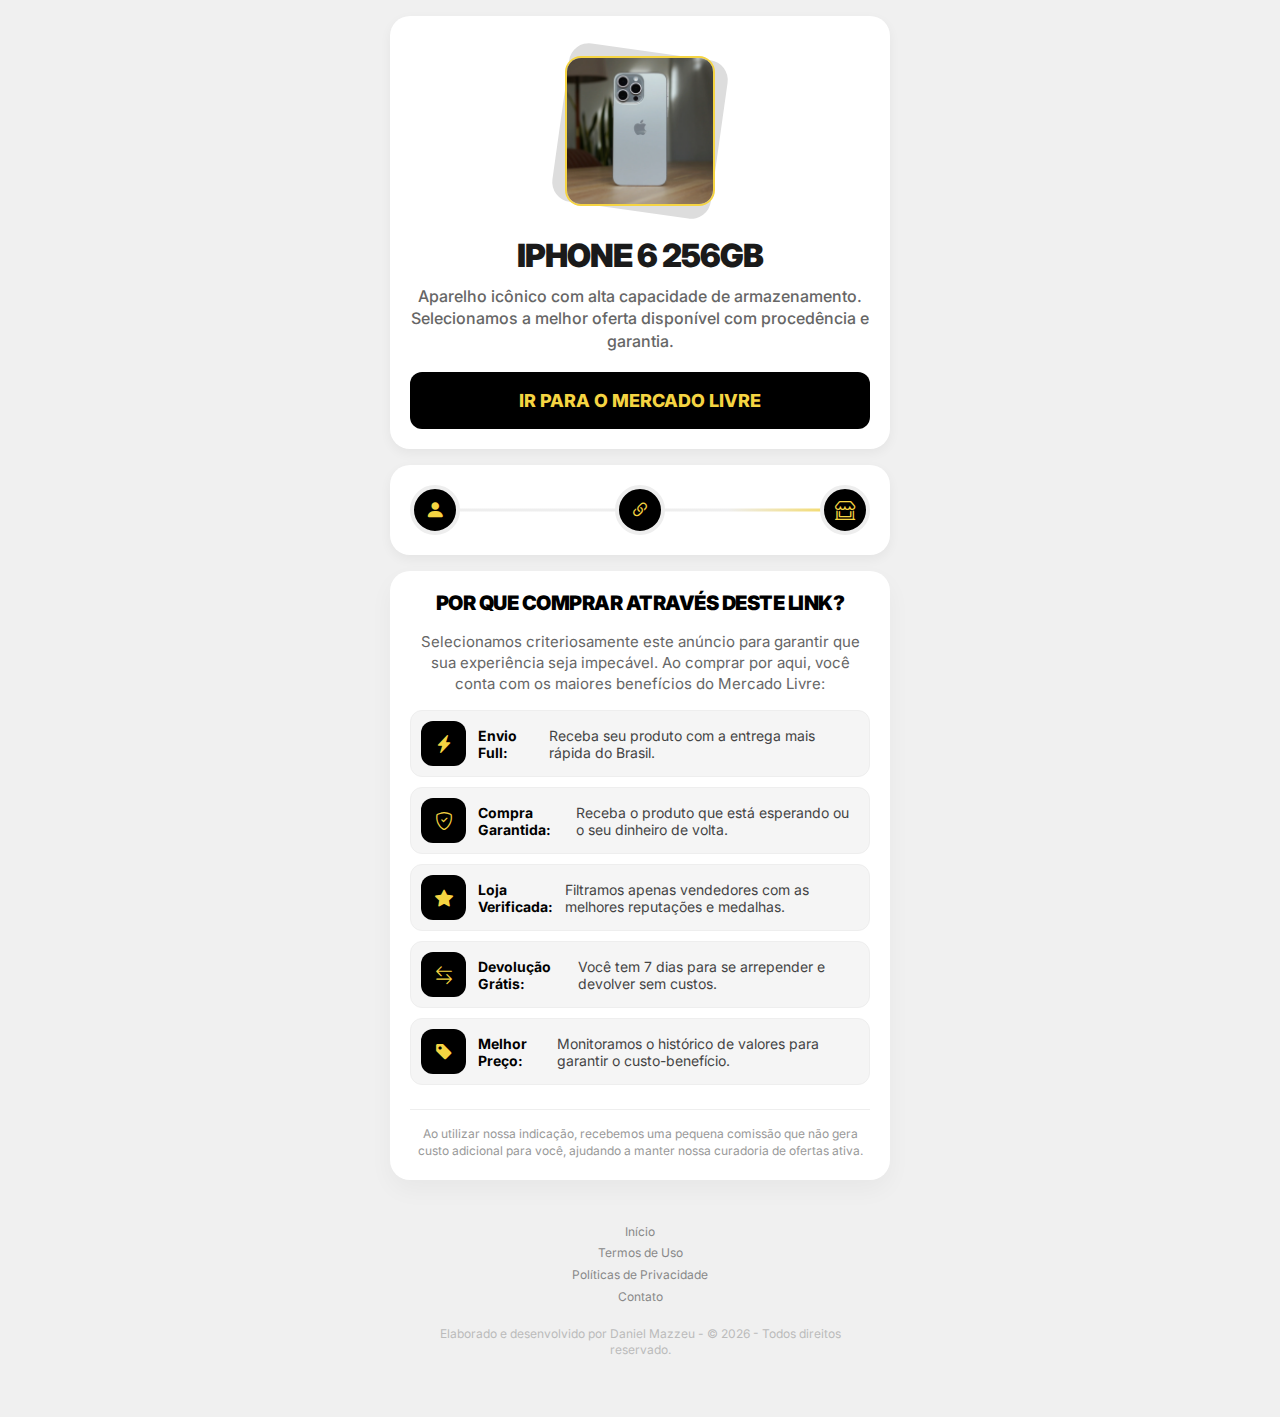
<file: example/index.html>
<!DOCTYPE html>
<html lang="pt-BR">
    <head>
        <!-- Initial Metatags -->
        <meta charset="UTF-8">
        <meta name="viewport" content="width=device-width, initial-scale=1.0">
        <meta http-equiv="Pragma" content="no-cache">
        <meta http-equiv="Cache-Control" content="no-cache, no-store, must-revalidate">
        <meta http-equiv="Expires" content="0">

        <!-- Title -->
        <title>...</title>

        <!-- Favicons -->
        <link rel="icon" href="images/favicon.ico" sizes="any">
        <link rel="apple-touch-icon" href="images/favicon.png">

        <!-- Basic Metatags  -->
        <meta name="description" content="...">
        <meta name="author" content="Daniel Mazzeu">
        <meta name="robots" content="index, follow, max-snippet:-1, max-image-preview:large, max-video-preview:-1">
        <meta name="googlebot" content="index, follow"> 
        <meta name="google" content="notranslate">

        <!-- Open Graph -->
        <meta property="og:title" content="...">
        <meta property="og:description" content="...">
        <meta property="og:type" content="website">
        <meta property="og:url" content="https://ads.danielmazzeu.com.br/example">
        <meta property="og:image" content="https://ads.danielmazzeu.com.br/example/images/product.png">
        <meta property="og:locale" content="pt_BR">
        <meta property="og:site_name" content="Daniel Mazzeu">

        <!-- Rels -->
        <link rel="stylesheet" href="https://fonts.googleapis.com/css2?family=Inter:ital,opsz,wght@0,14..32,100..900;1,14..32,100..900&display=swap">
        <link rel="stylesheet" href="https://cdn.jsdelivr.net/npm/bootstrap-icons@1.11.3/font/bootstrap-icons.min.css">
        <link rel="canonical" href="https://ads.danielmazzeu.com.br/example" />
        <link rel="preconnect" href="https://fonts.googleapis.com">
        <link rel="preconnect" href="https://fonts.gstatic.com" crossorigin>

        <!-- Scripts -->
        <script src="javascript/seo.js?v=1.0.0"></script>
        <script defer src="javascript/security.js?v=1.0.0"></script>

        <!-- Styles -->
        <link rel="stylesheet" href="css/global.css?v=1.0.0">
        <link rel="stylesheet" href="css/nav.css?v=1.0.0">
        <link rel="stylesheet" href="css/header.css?v=1.0.0">
        <link rel="stylesheet" href="css/main.css?v=1.0.0">
        <link rel="stylesheet" href="css/info.css?v=1.0.0">
        <link rel="stylesheet" href="css/footer.css?v=1.0.0">
    </head>
    <body>

        <!-- Header -->
        <header>
            <div class="image-wrapper">
                <img src="images/product.webp" alt="" title="" loading="lazy">
            </div>
            <h1>iPhone 6 256GB</h1>
            <p>Aparelho icônico com alta capacidade de armazenamento. Selecionamos a melhor oferta disponível com procedência e garantia.</p>
            <a href="SEU_LINK_AQUI" target="_blank" rel="sponsored" title="Ir para o Mercado Livre">Ir para O Mercado Livre</a>
        </header>

        <!-- Nav -->
        <nav>
            <i class="bi bi-person-fill"></i>
            <i class="bi bi-link-45deg"></i>
            <i class="bi bi-shop-window"></i>
        </nav>

        <!-- Main -->
        <main>
            <h2>Por que comprar através deste link?</h2>
            <p>Selecionamos criteriosamente este anúncio para garantir que sua experiência seja impecável. Ao comprar por aqui, você conta com os maiores benefícios do Mercado Livre:</p>
            <ul>
                <li><i class="bi bi-lightning-charge-fill"></i><strong>Envio Full:</strong> Receba seu produto com a entrega mais rápida do Brasil.</li>
                <li><i class="bi bi-shield-check"></i><strong>Compra Garantida:</strong> Receba o produto que está esperando ou o seu dinheiro de volta.</li>
                <li><i class="bi bi-star-fill"></i><strong>Loja Verificada:</strong> Filtramos apenas vendedores com as melhores reputações e medalhas.</li>
                <li><i class="bi bi-arrow-left-right"></i><strong>Devolução Grátis:</strong> Você tem 7 dias para se arrepender e devolver sem custos.</li>
                <li><i class="bi bi-tag-fill"></i><strong>Melhor Preço:</strong> Monitoramos o histórico de valores para garantir o custo-benefício.</li>
            </ul>
            <small>Ao utilizar nossa indicação, recebemos uma pequena comissão que não gera custo adicional para você, ajudando a manter nossa curadoria de ofertas ativa.</small>
        </main>

        <!-- Footer -->
        <footer>
            <a href="index.html" target="_self" rel="nofollow">Início</a>
            <a href="terms.html" target="_self" rel="nofollow">Termos de Uso</a>
            <a href="policy.html" target="_self" rel="nofollow">Políticas de Privacidade</a>
            <a href="https://wa.me/5516992399723" target="_blank" rel="nofollow">Contato</a>
            <small>Elaborado e desenvolvido por Daniel Mazzeu - &copy; 2026 - Todos direitos reservado.</small>
        </footer>
        
    </body>
</html>
</file>
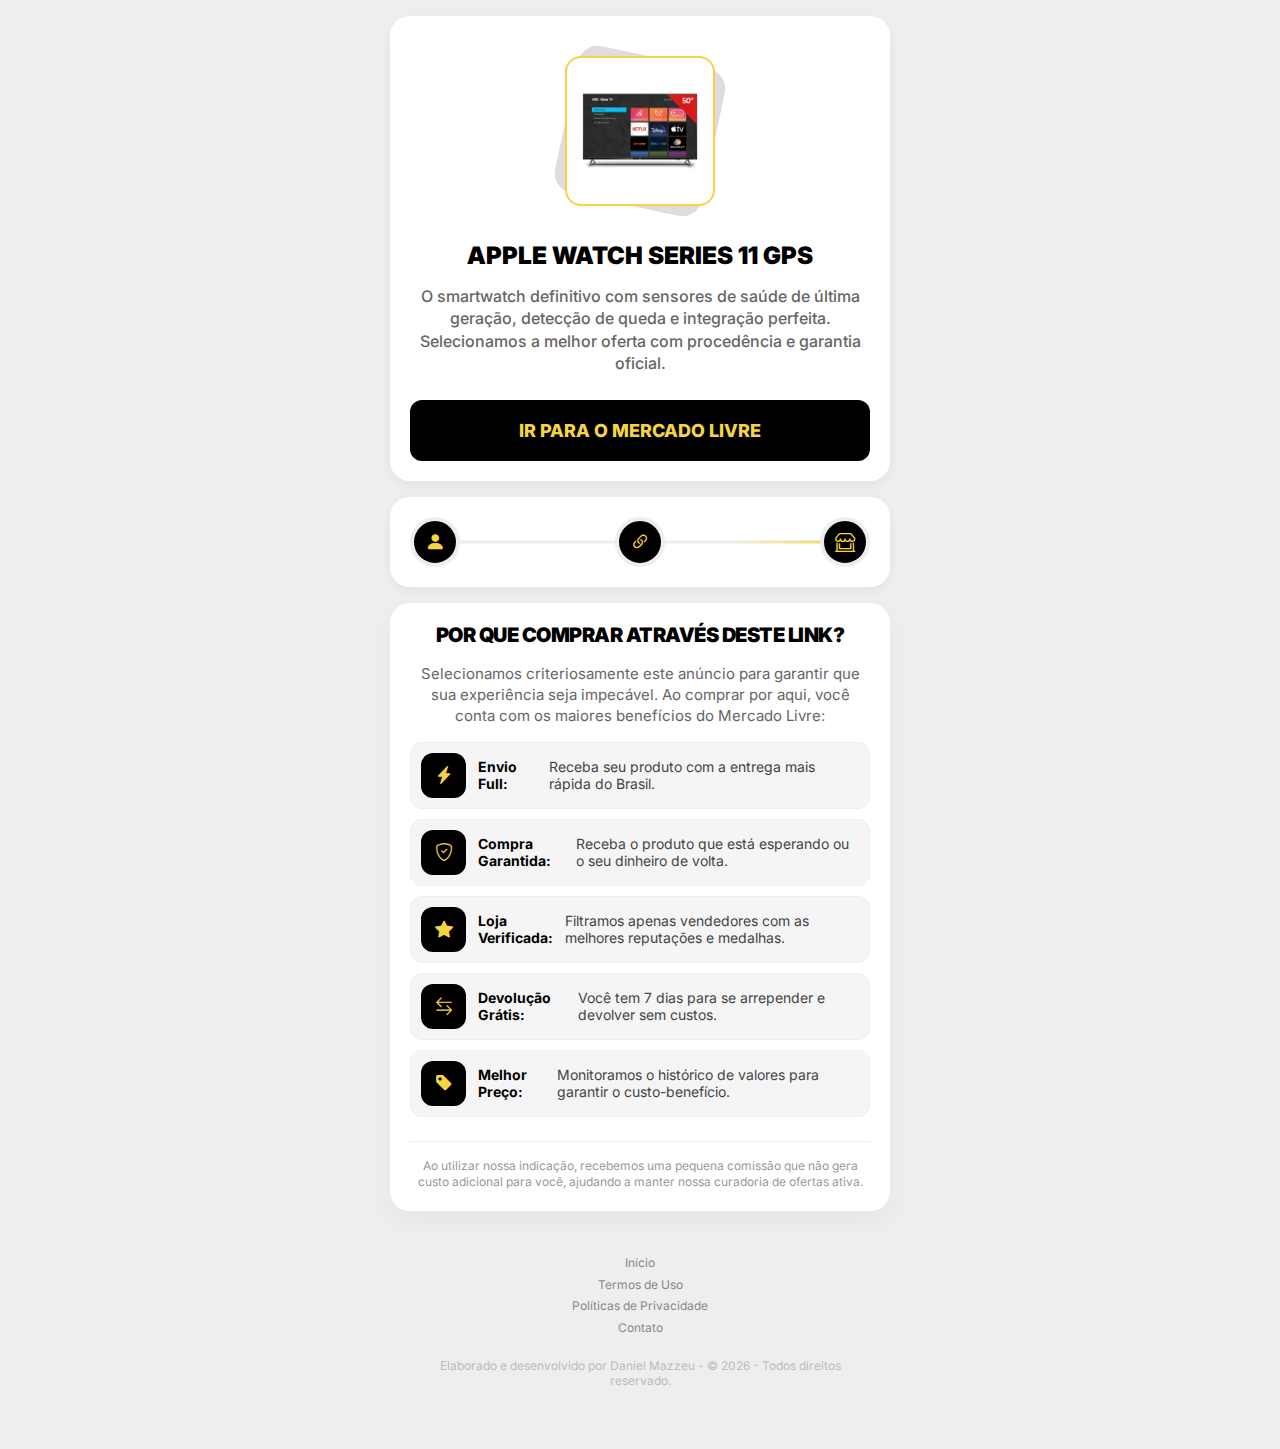
<file: campaigns/apple-watch-series-11/index.html>
<!DOCTYPE html>
<html lang="pt-BR">
    <head>
        <!-- Initial Metatags -->
        <meta charset="UTF-8">
        <meta name="viewport" content="width=device-width, initial-scale=1.0">
        <meta http-equiv="Pragma" content="no-cache">
        <meta http-equiv="Cache-Control" content="no-cache, no-store, must-revalidate">
        <meta http-equiv="Expires" content="0">

        <!-- Title -->
        <title>Apple Watch Series 11 GPS</title>

        <!-- Favicons -->
        <link rel="icon" href="./images/favicon.ico" sizes="any">
        <link rel="apple-touch-icon" href="./images/favicon.png">

        <!-- Basic Metatags  -->
        <meta name="description" content="Descubra as novas funcionalidades do Apple Watch Series 11 GPS. Saúde, conectividade e estilo em um só lugar. Aproveite o envio rápido!">
        <meta name="author" content="Daniel Mazzeu">
        <meta name="robots" content="index, follow, max-snippet:-1, max-image-preview:large, max-video-preview:-1">
        <meta name="googlebot" content="index, follow"> 
        <meta name="google" content="notranslate">

        <!-- Open Graph -->
        <meta property="og:title" content="Apple Watch Series 11 GPS: A Revolução no Seu Pulso">
        <meta property="og:description" content="Descubra as novas funcionalidades do Apple Watch Series 11 GPS. Saúde, conectividade e estilo em um só lugar. Aproveite o envio rápido!">
        <meta property="og:type" content="website">
        <meta property="og:url" content="https://ads.danielmazzeu.com.br/campaigns/apple-watch-series-11">
        <meta property="og:image" content="https://ads.danielmazzeu.com.br/campaigns/apple-watch-series-11/images/product.webp">
        <meta property="og:locale" content="pt_BR">
        <meta property="og:site_name" content="Daniel Mazzeu">

        <!-- Rels -->
        <link rel="stylesheet" href="https://fonts.googleapis.com/css2?family=Inter:ital,opsz,wght@0,14..32,100..900;1,14..32,100..900&display=swap">
        <link rel="stylesheet" href="https://cdn.jsdelivr.net/npm/bootstrap-icons@1.11.3/font/bootstrap-icons.min.css">
        <link rel="canonical" href="https://ads.danielmazzeu.com.br/campaigns/apple-watch-series-11" />
        <link rel="preconnect" href="https://fonts.googleapis.com">
        <link rel="preconnect" href="https://fonts.gstatic.com" crossorigin>

        <!-- Scripts -->
        <script src="./javascript/seo.js?v=1.0.0"></script>
        <script defer src="./javascript/security.js?v=1.0.0"></script>

        <!-- Google Tags -->
        <script async src="https://www.googletagmanager.com/gtag/js?id=AW-17904942625"></script>
        <script>
            window.dataLayer = window.dataLayer || [];
            function gtag(){dataLayer.push(arguments);}
            gtag('js', new Date());
            gtag('config', 'AW-17904942625');
        </script>

        <!-- Styles -->
        <link rel="stylesheet" href="./css/global.css?v=1.0.0">
        <link rel="stylesheet" href="./css/nav.css?v=1.0.0">
        <link rel="stylesheet" href="./css/header.css?v=1.0.0">
        <link rel="stylesheet" href="./css/main.css?v=1.0.0">
        <link rel="stylesheet" href="./css/info.css?v=1.0.0">
        <link rel="stylesheet" href="./css/footer.css?v=1.0.0">
    </head>
    <body>

        <!-- Header -->
        <header>
            <a href="https://mercadolivre.com/sec/1QWkoHb" target="_blank" rel="sponsored" title="Ir para o Mercado Livre" class="image-wrapper">
                <img src="./images/product.webp" alt="Apple Watch Series 11 GPS em detalhes" title="Comprar Apple Watch Series 11 GPS" loading="lazy">
            </a>
            <h1>Apple Watch Series 11 GPS</h1>
            <p>O smartwatch definitivo com sensores de saúde de última geração, detecção de queda e integração perfeita. Selecionamos a melhor oferta com procedência e garantia oficial.</p>
            <a href="https://mercadolivre.com/sec/1QWkoHb" target="_blank" rel="sponsored" title="Ir para o Mercado Livre" class="link">Ir para O Mercado Livre</a>
        </header>

        <!-- Nav -->
        <nav>
            <i class="bi bi-person-fill"></i>
            <i class="bi bi-link-45deg"></i>
            <i class="bi bi-shop-window"></i>
        </nav>

        <!-- Main -->
        <main>
            <h2>Por que comprar através deste link?</h2>
            <p>Selecionamos criteriosamente este anúncio para garantir que sua experiência seja impecável. Ao comprar por aqui, você conta com os maiores benefícios do Mercado Livre:</p>
            <ul>
                <li><i class="bi bi-lightning-charge-fill"></i><strong>Envio Full:</strong> Receba seu produto com a entrega mais rápida do Brasil.</li>
                <li><i class="bi bi-shield-check"></i><strong>Compra Garantida:</strong> Receba o produto que está esperando ou o seu dinheiro de volta.</li>
                <li><i class="bi bi-star-fill"></i><strong>Loja Verificada:</strong> Filtramos apenas vendedores com as melhores reputações e medalhas.</li>
                <li><i class="bi bi-arrow-left-right"></i><strong>Devolução Grátis:</strong> Você tem 7 dias para se arrepender e devolver sem custos.</li>
                <li><i class="bi bi-tag-fill"></i><strong>Melhor Preço:</strong> Monitoramos o histórico de valores para garantir o custo-benefício.</li>
            </ul>
            <small>Ao utilizar nossa indicação, recebemos uma pequena comissão que não gera custo adicional para você, ajudando a manter nossa curadoria de ofertas ativa.</small>
        </main>

        <!-- Footer -->
        <footer>
            <a href="./index.html" target="_self" rel="nofollow">Início</a>
            <a href="./terms.html" target="_self" rel="nofollow">Termos de Uso</a>
            <a href="./policy.html" target="_self" rel="nofollow">Políticas de Privacidade</a>
            <a href="https://wa.me/5516992399723" target="_blank" rel="nofollow">Contato</a>
            <small>Elaborado e desenvolvido por Daniel Mazzeu - &copy; 2026 - Todos direitos reservado.</small>
        </footer>
        
    </body>
</html>
</file>
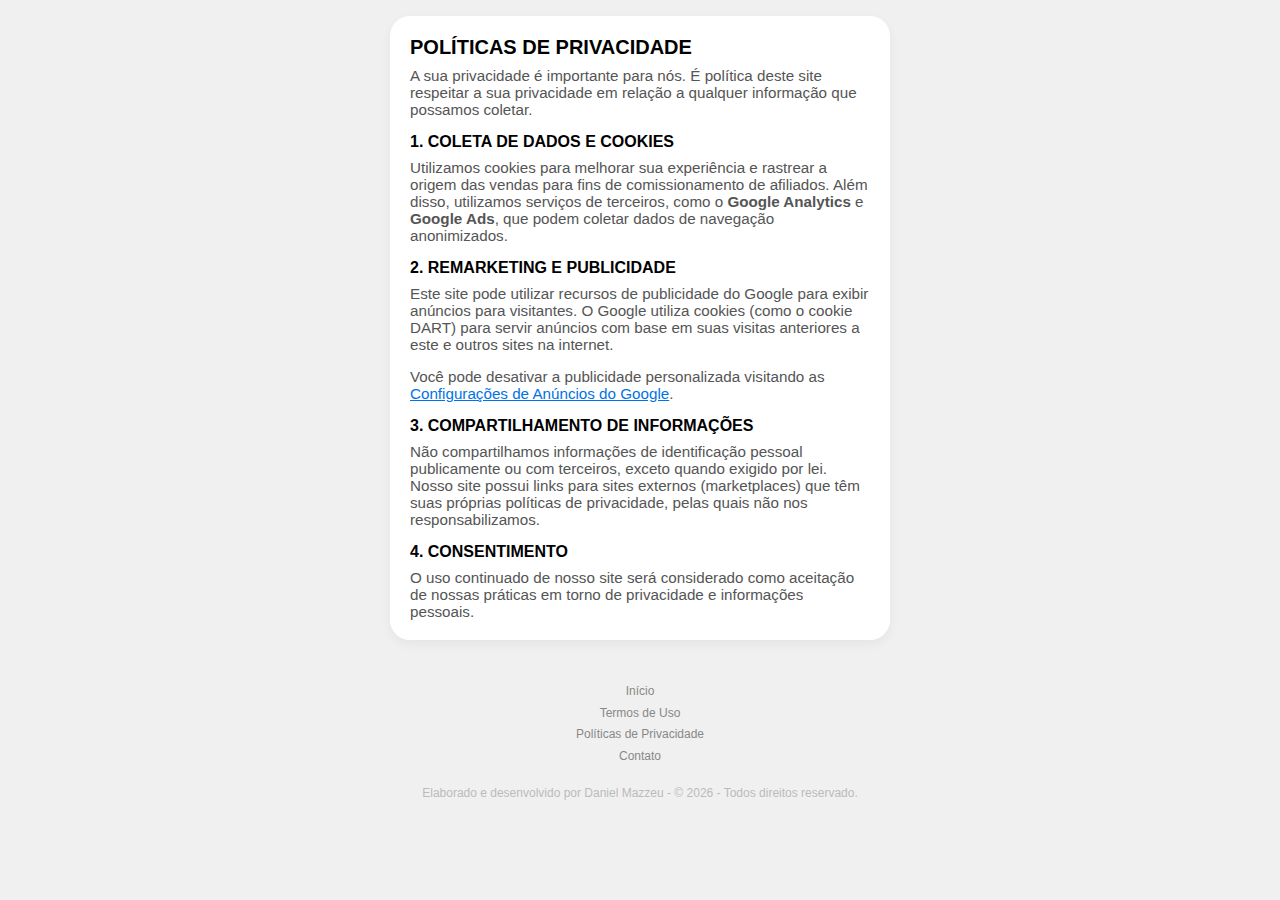
<file: policy.html>
<!DOCTYPE html>
<html lang="pt-BR">
    <head>
        <!-- Initial Metatags -->
        <meta charset="UTF-8">
        <meta name="viewport" content="width=device-width, initial-scale=1.0">

        <!-- Title -->
        <title>...</title>

        <!-- Favicons -->
        <link rel="icon" href="images/favicon.ico" sizes="any">
        <link rel="icon" href="images/favicon.svg" type="image/svg+xml">
        <link rel="apple-touch-icon" href="images/favicon.png">

        <!-- Basic Metatags  -->
        <meta name="description" content="...">
        <meta name="author" content="Daniel Mazzeu">
        <meta name="robots" content="noindex, nofollow">
        <meta name="googlebot" content="noindex, nofollow"> 
        <meta name="google" content="notranslate">

        <!-- Styles -->
        <link rel="stylesheet" href="css/global.css">
        <link rel="stylesheet" href="css/info.css">
        <link rel="stylesheet" href="css/footer.css">

    </head>
    <body>

        <!-- Policy -->
        <section class="info">
            <h2>Políticas de Privacidade</h2>
            <p>A sua privacidade é importante para nós. É política deste site respeitar a sua privacidade em relação a qualquer informação que possamos coletar.</p>
            <h3>1. Coleta de Dados e Cookies</h3>
            <p>Utilizamos cookies para melhorar sua experiência e rastrear a origem das vendas para fins de comissionamento de afiliados. Além disso, utilizamos serviços de terceiros, como o <strong>Google Analytics</strong> e <strong>Google Ads</strong>, que podem coletar dados de navegação anonimizados.</p>
            <h3>2. Remarketing e Publicidade</h3>
            <p>Este site pode utilizar recursos de publicidade do Google para exibir anúncios para visitantes. O Google utiliza cookies (como o cookie DART) para servir anúncios com base em suas visitas anteriores a este e outros sites na internet.</p>
            <p>Você pode desativar a publicidade personalizada visitando as <a href="https://www.google.com/settings/ads" target="_blank">Configurações de Anúncios do Google</a>.</p>
            <h3>3. Compartilhamento de Informações</h3>
            <p>Não compartilhamos informações de identificação pessoal publicamente ou com terceiros, exceto quando exigido por lei. Nosso site possui links para sites externos (marketplaces) que têm suas próprias políticas de privacidade, pelas quais não nos responsabilizamos.</p>
            <h3>4. Consentimento</h3>
            <p>O uso continuado de nosso site será considerado como aceitação de nossas práticas em torno de privacidade e informações pessoais.</p>
        </section>

        <!-- Footer -->
        <footer>
            <a href="index.html" target="_self" rel="nofollow">Início</a>
            <a href="terms.html" target="_self" rel="nofollow">Termos de Uso</a>
            <a href="policy.html" target="_self" rel="nofollow">Políticas de Privacidade</a>
            <a href="https://wa.me/551699239923" target="_blank" rel="nofollow">Contato</a>
            <small>Elaborado e desenvolvido por Daniel Mazzeu - &copy; 2026 - Todos direitos reservado.</small>
        </footer>
        
    </body>
</html>
</file>
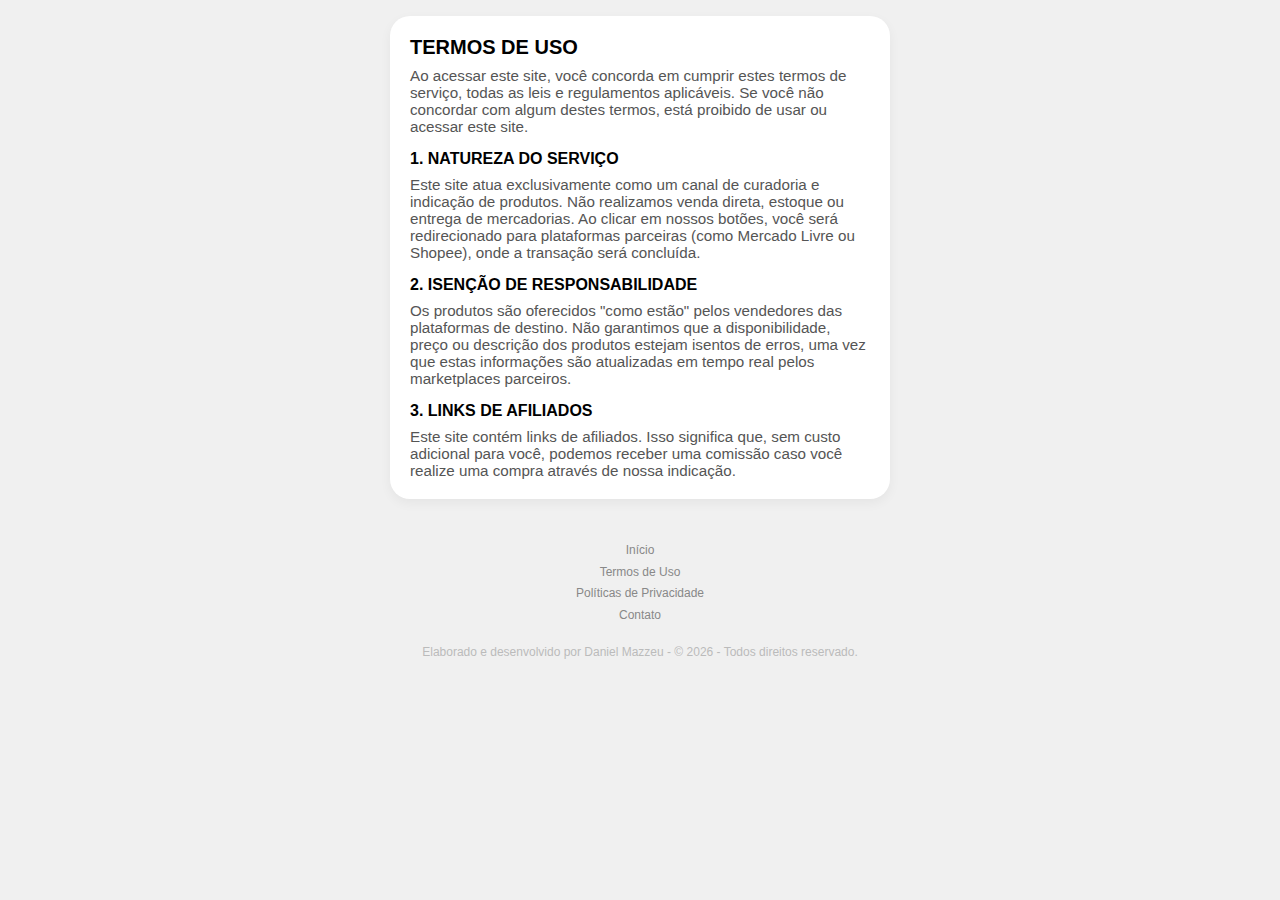
<file: terms.html>
<!DOCTYPE html>
<html lang="pt-BR">
    <head>
        <!-- Initial Metatags -->
        <meta charset="UTF-8">
        <meta name="viewport" content="width=device-width, initial-scale=1.0">

        <!-- Title -->
        <title>...</title>

        <!-- Favicons -->
        <link rel="icon" href="images/favicon.ico" sizes="any">
        <link rel="icon" href="images/favicon.svg" type="image/svg+xml">
        <link rel="apple-touch-icon" href="images/favicon.png">

        <!-- Basic Metatags  -->
        <meta name="description" content="...">
        <meta name="author" content="Daniel Mazzeu">
        <meta name="robots" content="noindex, nofollow">
        <meta name="googlebot" content="noindex, nofollow"> 
        <meta name="google" content="notranslate">

        <!-- Styles -->
        <link rel="stylesheet" href="css/global.css">
        <link rel="stylesheet" href="css/info.css">
        <link rel="stylesheet" href="css/footer.css">

    </head>
    <body>

        <!-- Terms -->
        <section class="info">
            <h2>Termos de Uso</h2>
            <p>Ao acessar este site, você concorda em cumprir estes termos de serviço, todas as leis e regulamentos aplicáveis. Se você não concordar com algum destes termos, está proibido de usar ou acessar este site.</p>
            <h3>1. Natureza do Serviço</h3>
            <p>Este site atua exclusivamente como um canal de curadoria e indicação de produtos. Não realizamos venda direta, estoque ou entrega de mercadorias. Ao clicar em nossos botões, você será redirecionado para plataformas parceiras (como Mercado Livre ou Shopee), onde a transação será concluída.</p>
            <h3>2. Isenção de Responsabilidade</h3>
            <p>Os produtos são oferecidos "como estão" pelos vendedores das plataformas de destino. Não garantimos que a disponibilidade, preço ou descrição dos produtos estejam isentos de erros, uma vez que estas informações são atualizadas em tempo real pelos marketplaces parceiros.</p>
            <h3>3. Links de Afiliados</h3>
            <p>Este site contém links de afiliados. Isso significa que, sem custo adicional para você, podemos receber uma comissão caso você realize uma compra através de nossa indicação.</p>
        </section>

        <!-- Footer -->
        <footer>
            <a href="index.html" target="_self" rel="nofollow">Início</a>
            <a href="terms.html" target="_self" rel="nofollow">Termos de Uso</a>
            <a href="policy.html" target="_self" rel="nofollow">Políticas de Privacidade</a>
            <a href="https://wa.me/551699239923" target="_blank" rel="nofollow">Contato</a>
            <small>Elaborado e desenvolvido por Daniel Mazzeu - &copy; 2026 - Todos direitos reservado.</small>
        </footer>
        
    </body>
</html>
</file>
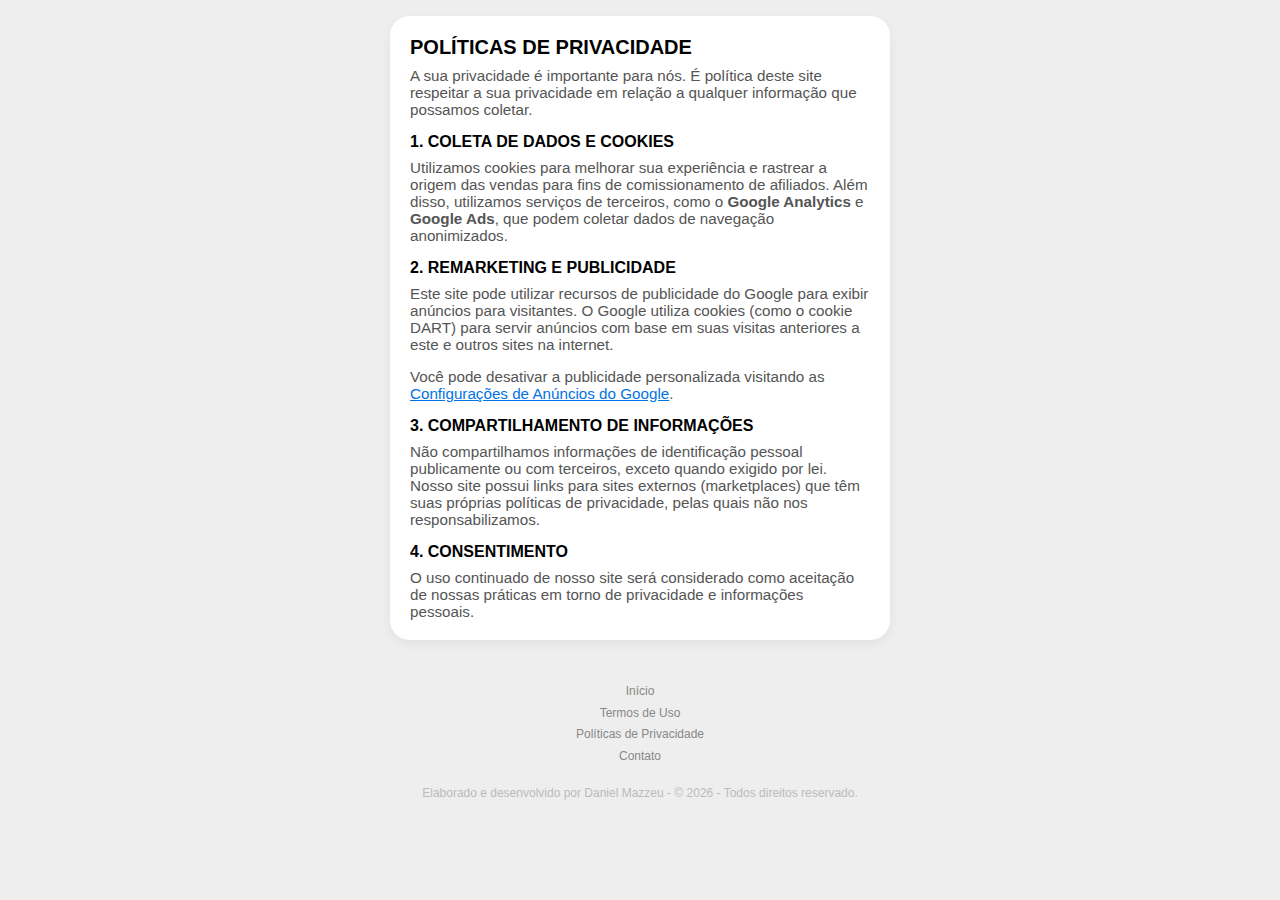
<file: campaigns/apple-watch-series-11/policy.html>
<!DOCTYPE html>
<html lang="pt-BR">
    <head>
        <!-- Initial Metatags -->
        <meta charset="UTF-8">
        <meta name="viewport" content="width=device-width, initial-scale=1.0">

        <!-- Title -->
        <title>Políticas de Privacidade</title>

        <!-- Favicons -->
        <link rel="icon" href="./images/favicon.ico" sizes="any">
        <link rel="icon" href="./images/favicon.svg" type="image/svg+xml">
        <link rel="apple-touch-icon" href="./images/favicon.png">

        <!-- Basic Metatags  -->
        <meta name="description" content="Políticas de privacidade">
        <meta name="author" content="Daniel Mazzeu">
        <meta name="robots" content="noindex, nofollow">
        <meta name="googlebot" content="noindex, nofollow"> 
        <meta name="google" content="notranslate">

        <!-- Styles -->
        <link rel="stylesheet" href="./css/global.css">
        <link rel="stylesheet" href="./css/info.css">
        <link rel="stylesheet" href="./css/footer.css">

    </head>
    <body>

        <!-- Policy -->
        <section class="info">
            <h2>Políticas de Privacidade</h2>
            <p>A sua privacidade é importante para nós. É política deste site respeitar a sua privacidade em relação a qualquer informação que possamos coletar.</p>
            <h3>1. Coleta de Dados e Cookies</h3>
            <p>Utilizamos cookies para melhorar sua experiência e rastrear a origem das vendas para fins de comissionamento de afiliados. Além disso, utilizamos serviços de terceiros, como o <strong>Google Analytics</strong> e <strong>Google Ads</strong>, que podem coletar dados de navegação anonimizados.</p>
            <h3>2. Remarketing e Publicidade</h3>
            <p>Este site pode utilizar recursos de publicidade do Google para exibir anúncios para visitantes. O Google utiliza cookies (como o cookie DART) para servir anúncios com base em suas visitas anteriores a este e outros sites na internet.</p>
            <p>Você pode desativar a publicidade personalizada visitando as <a href="https://www.google.com/settings/ads" target="_blank">Configurações de Anúncios do Google</a>.</p>
            <h3>3. Compartilhamento de Informações</h3>
            <p>Não compartilhamos informações de identificação pessoal publicamente ou com terceiros, exceto quando exigido por lei. Nosso site possui links para sites externos (marketplaces) que têm suas próprias políticas de privacidade, pelas quais não nos responsabilizamos.</p>
            <h3>4. Consentimento</h3>
            <p>O uso continuado de nosso site será considerado como aceitação de nossas práticas em torno de privacidade e informações pessoais.</p>
        </section>

        <!-- Footer -->
        <footer>
            <a href="./index.html" target="_self" rel="nofollow">Início</a>
            <a href="./terms.html" target="_self" rel="nofollow">Termos de Uso</a>
            <a href="./policy.html" target="_self" rel="nofollow">Políticas de Privacidade</a>
            <a href="https://wa.me/551699239923" target="_blank" rel="nofollow">Contato</a>
            <small>Elaborado e desenvolvido por Daniel Mazzeu - &copy; 2026 - Todos direitos reservado.</small>
        </footer>
        
    </body>
</html>
</file>
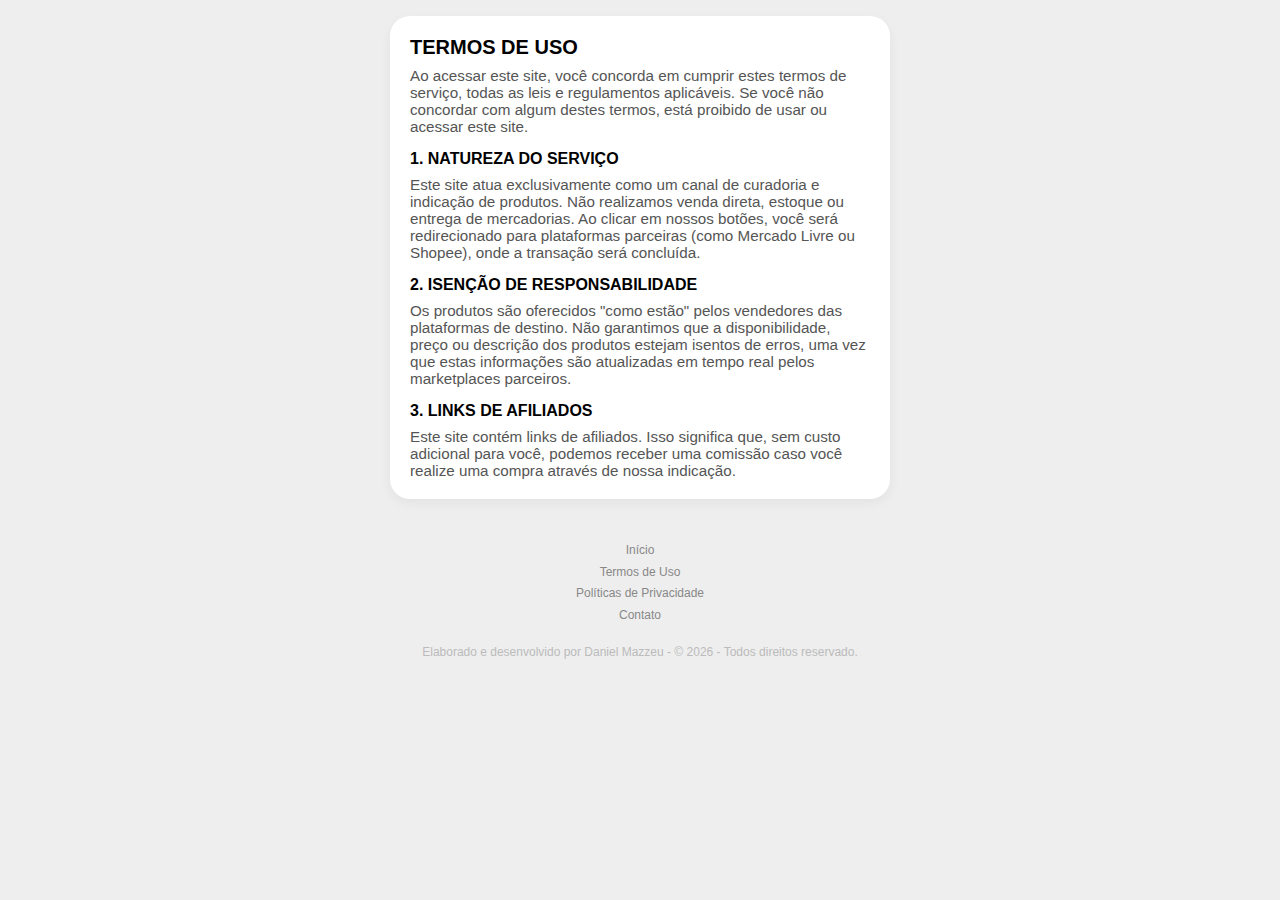
<file: campaigns/apple-watch-series-11/terms.html>
<!DOCTYPE html>
<html lang="pt-BR">
    <head>
        <!-- Initial Metatags -->
        <meta charset="UTF-8">
        <meta name="viewport" content="width=device-width, initial-scale=1.0">

        <!-- Title -->
        <title>Termos de uso</title>

        <!-- Favicons -->
        <link rel="icon" href="./images/favicon.ico" sizes="any">
        <link rel="icon" href="./images/favicon.svg" type="image/svg+xml">
        <link rel="apple-touch-icon" href="./images/favicon.png">

        <!-- Basic Metatags  -->
        <meta name="description" content="Termos de uso">
        <meta name="author" content="Daniel Mazzeu">
        <meta name="robots" content="noindex, nofollow">
        <meta name="googlebot" content="noindex, nofollow"> 
        <meta name="google" content="notranslate">

        <!-- Styles -->
        <link rel="stylesheet" href="./css/global.css">
        <link rel="stylesheet" href="./css/info.css">
        <link rel="stylesheet" href="./css/footer.css">

    </head>
    <body>

        <!-- Terms -->
        <section class="info">
            <h2>Termos de Uso</h2>
            <p>Ao acessar este site, você concorda em cumprir estes termos de serviço, todas as leis e regulamentos aplicáveis. Se você não concordar com algum destes termos, está proibido de usar ou acessar este site.</p>
            <h3>1. Natureza do Serviço</h3>
            <p>Este site atua exclusivamente como um canal de curadoria e indicação de produtos. Não realizamos venda direta, estoque ou entrega de mercadorias. Ao clicar em nossos botões, você será redirecionado para plataformas parceiras (como Mercado Livre ou Shopee), onde a transação será concluída.</p>
            <h3>2. Isenção de Responsabilidade</h3>
            <p>Os produtos são oferecidos "como estão" pelos vendedores das plataformas de destino. Não garantimos que a disponibilidade, preço ou descrição dos produtos estejam isentos de erros, uma vez que estas informações são atualizadas em tempo real pelos marketplaces parceiros.</p>
            <h3>3. Links de Afiliados</h3>
            <p>Este site contém links de afiliados. Isso significa que, sem custo adicional para você, podemos receber uma comissão caso você realize uma compra através de nossa indicação.</p>
        </section>

        <!-- Footer -->
        <footer>
            <a href="./index.html" target="_self" rel="nofollow">Início</a>
            <a href="./terms.html" target="_self" rel="nofollow">Termos de Uso</a>
            <a href="./policy.html" target="_self" rel="nofollow">Políticas de Privacidade</a>
            <a href="https://wa.me/551699239923" target="_blank" rel="nofollow">Contato</a>
            <small>Elaborado e desenvolvido por Daniel Mazzeu - &copy; 2026 - Todos direitos reservado.</small>
        </footer>

    </body>
</html>
</file>
<file: example/css/global.css>
:root {
    --theme: #f5d442;
}

*,
*::after,
*::before {
    margin: 0;
    padding: 0;
    box-sizing: border-box;
    outline: none;
    text-decoration: none;
    font-family: 'Inter', sans-serif;
    transition: all 0.2s ease-in-out;
    text-rendering: optimizeLegibility;
    font-optical-sizing: auto;
    -webkit-font-smoothing: antialiased;
    -moz-osx-font-smoothing: grayscale;
    image-rendering: optimizeQuality;
    -webkit-tap-highlight-color: transparent !important;
    -webkit-user-select: none !important;
    -moz-user-select: none !important;
    -ms-user-select: none !important;
    user-select: none !important;
}

html,
body { 
    overflow-x: hidden !important; 
}

html { 
    scroll-behavior: smooth; 
}

body {
    padding: 16px;
    background-color: #f0f0f0; 
}

ul { 
    list-style: none; 
}

butto { 
    cursor: pointer; 
}

h1, h2, h3 {
    text-transform: uppercase;
}

::-webkit-scrollbar { width: 7px; }
::-webkit-scrollbar-track,
::-webkit-scrollbar-thumb { border-radius: 7px; }
::-webkit-scrollbar-track { background: transparent; }
::-webkit-scrollbar-thumb { background: #333; }
::-webkit-scrollbar-thumb:hover {  background: #fff; }

textarea::-webkit-scrollbar { width: 7px; }
textarea::-webkit-scrollbar-track,
textarea::-webkit-scrollbar-thumb { border-radius: 7px; }
textarea::-webkit-scrollbar-track { background: transparent; }
textarea::-webkit-scrollbar-thumb { background: #333; }
textarea::-webkit-scrollbar-thumb:hover { background: #fff; }
</file>
<file: example/css/nav.css>
nav {
    position: relative;
    width: 100%;
    max-width: 500px;
    margin: 0 auto;
    padding: 20px;
    border-radius: 20px;
    display: flex;
    align-items: center;
    justify-content: space-between;
    background-color: #fff;
    box-shadow: 0 4px 12px rgba(0, 0, 0, 0.05);
}

nav::after {
    content: "";
    position: absolute;
    z-index: 0;
    top: 50%;
    left: 50%;
    transform: translate(-50%, -50%);
    width: calc(100% - 60px);
    height: 3px;
    background: linear-gradient(90deg, 
        #eee 0%, 
        #eee 35%, 
        var(--theme) 50%, 
        var(--theme) 55%, 
        #eee 70%, 
        #eee 100%
    );
    background-size: 200% 100%;
    animation: flow 2.5s linear infinite;
}

@keyframes flow {
    0% { background-position: 200% 0%; }
    100% { background-position: -200% 0%; }
}

nav > i {
    position: relative;
    z-index: 1;
    width: 50px;
    height: 50px;
    display: flex;
    align-items: center;
    justify-content: center;
    border-radius: 50%;
    border: 4px solid #eee;
    color: var(--theme);
    background-color: #000;
    font-size: 20px;
}
</file>
<file: example/css/header.css>
header {
    position: relative;
    width: 100%;
    max-width: 500px;
    margin: 0 auto;
    margin-bottom: 16px;
    padding: 20px;
    border-radius: 20px;
    display: flex;
    flex-direction: column;
    align-items: center;
    gap: 10px;
    text-align: center;
    background-color: #fff;
    box-shadow: 0 4px 12px rgba(0, 0, 0, 0.05);
}

header > .image-wrapper {
    position: relative;
    z-index: 0;
    width: 150px;
    height: 150px;
    margin: 20px 0;
}

header > .image-wrapper img {
    width: 100%;
    height: 100%;
    object-fit: contain;
    border-radius: 16px;
    border: 2px solid var(--theme);
    background-color: #fff;
}

header > .image-wrapper::after {
    content: "";
    position: absolute;
    top: -5px;
    left: -5px;
    z-index: -1;
    width: calc(100% + 10px);
    height: calc(100% + 10px);
    transform: rotate(8deg);
    border-radius: 20px;
    background-color: #ddd;
}

header > h1 {
    font-size: 32px;
    font-weight: 900;
    color: #1a1a1a;
    letter-spacing: -1px;
}

header > a {
    position: relative;
    z-index: 1;
    overflow: hidden;
    width: 100%;
    padding: 18px;
    margin-top: 10px;
    font-size: 18px;
    font-weight: 800;
    color: var(--theme);
    text-transform: uppercase;
    border-radius: 12px;
    background-color: #000;
    display: block;
    transition: transform 0.2s ease;
}

header > a::before {
    content: "";
    position: absolute;
    top: 50%;
    left: 50%;
    width: 150%;
    height: 400%;
    background: conic-gradient(
        transparent, 
        var(--theme), 
        transparent 25%
    );
    animation: rotate 4s linear infinite;
    transform-origin: center;
    z-index: -1;
}

header > a::after {
    content: "";
    position: absolute;
    inset: 3px;
    background: #000;
    border-radius: 6px;
    z-index: -1;
}

header > a:active {
    transform: scale(0.97);
}

header > p {
    font-size: 16px;
    font-weight: 500;
    color: #666;
    line-height: 1.4;
}

@keyframes rotate {
    0% { transform: translate(-50%, -50%) rotate(0deg); }
    100% { transform: translate(-50%, -50%) rotate(360deg); }
}
</file>
<file: example/css/main.css>
main {
    width: 100%;
    max-width: 500px;
    margin: 16px auto;
    padding: 20px;
    border-radius: 20px;
    display: flex;
    flex-direction: column;
    gap: 16px;
    background: #fff;
    box-shadow: 0 10px 25px rgba(0,0,0,0.04);
}

main h2 {
    font-size: 20px;
    font-weight: 900;
    text-align: center;
    letter-spacing: -0.5px;
    color: #000;
}

main p {
    font-size: 15px;
    text-align: center;
    color: #666;
    line-height: 1.4;
}

main ul {
    display: flex;
    flex-direction: column;
    gap: 10px;
    padding: 0;
}

main ul li {
    display: flex;
    align-items: center;
    gap: 12px;
    padding: 10px;
    border-radius: 12px;
    border: 1px solid #eee;
    font-size: 14px;
    color: #444;
    background-color: #f5f5f5;
}

main li i {
    flex: 0 0 45px;
    height: 45px;
    background: #000;
    color: var(--theme);
    display: flex;
    align-items: center;
    justify-content: center;
    border-radius: 12px;
    font-size: 18px;
}

main li strong {
    color: #000;
    display: block;
}

main small {
    margin-top: 8px;
    padding-top: 16px;
    border-top: 1px solid #eee;
    font-size: 12px;
    color: #999;
    line-height: 1.4;
    text-align: center;
}
</file>
<file: example/css/info.css>
.info {
    width: 100%;
    max-width: 500px;
    margin: 0 auto;
    padding: 20px;
    border-radius: 20px;
    display: flex;
    flex-direction: column;
    background-color: #fff;
    box-shadow: 0 4px 12px rgba(0, 0, 0, 0.05);
}

.info h2 {
    font-size: 20px;
    margin-bottom: 8px;
}

.info h3 {
    font-size: 16px;
    margin-bottom: 8px;
}

.info p {
    margin-bottom: 15px;
    font-size: 0.95rem;
    color: #555;
}

.info p:last-child {
    margin-bottom: 0;
}

.info a {
    color: #0073e6;
    text-decoration: underline;
}

.info a:hover {
    color: #0056b3;
}

.info hr {
    border: 0;
    border-top: 1px solid #ddd;
    margin: 40px 0;
}
</file>
<file: example/css/footer.css>
footer {
    width: 100%;
    max-width: 500px;
    margin: 24px auto;
    padding: 20px;
    display: flex;
    flex-direction: column;
    align-items: center;
    justify-content: center;
    gap: 6px;
}

footer > a {
    font-size: 12px;
    line-height: 1.3;
    color: #888;
}

footer > a:hover {
    text-decoration: underline;
    color: #000;
}

footer > small {
    margin-top: 16px;
    font-size: 12px;
    line-height: 1.3;
    text-align: center;
    color: #bbb;
}
</file>
<file: campaigns/apple-watch-series-11/css/global.css>
:root {
    --theme: #f5d442;
}

*,
*::after,
*::before {
    margin: 0;
    padding: 0;
    box-sizing: border-box;
    outline: none;
    text-decoration: none;
    font-family: 'Inter', sans-serif;
    transition: all 0.2s ease-in-out;
    text-rendering: optimizeLegibility;
    font-optical-sizing: auto;
    -webkit-font-smoothing: antialiased;
    -moz-osx-font-smoothing: grayscale;
    image-rendering: optimizeQuality;
    -webkit-tap-highlight-color: transparent !important;
    -webkit-user-select: none !important;
    -moz-user-select: none !important;
    -ms-user-select: none !important;
    user-select: none !important;
}

html,
body { 
    overflow-x: hidden !important; 
}

html { 
    scroll-behavior: smooth; 
}

body {
    padding: 16px;
    background-color: #eee; 
}

ul { 
    list-style: none; 
}

butto { 
    cursor: pointer; 
}

h1, h2, h3 {
    text-transform: uppercase;
}

::-webkit-scrollbar { width: 7px; }
::-webkit-scrollbar-track,
::-webkit-scrollbar-thumb { border-radius: 7px; }
::-webkit-scrollbar-track { background: transparent; }
::-webkit-scrollbar-thumb { background: #333; }
::-webkit-scrollbar-thumb:hover {  background: #fff; }

textarea::-webkit-scrollbar { width: 7px; }
textarea::-webkit-scrollbar-track,
textarea::-webkit-scrollbar-thumb { border-radius: 7px; }
textarea::-webkit-scrollbar-track { background: transparent; }
textarea::-webkit-scrollbar-thumb { background: #333; }
textarea::-webkit-scrollbar-thumb:hover { background: #fff; }
</file>
<file: campaigns/apple-watch-series-11/css/nav.css>
nav {
    position: relative;
    width: 100%;
    max-width: 500px;
    margin: 0 auto;
    padding: 20px;
    border-radius: 20px;
    display: flex;
    align-items: center;
    justify-content: space-between;
    background-color: #fff;
    box-shadow: 0 4px 12px rgba(0, 0, 0, 0.05);
}

nav::after {
    content: "";
    position: absolute;
    z-index: 0;
    top: 50%;
    left: 50%;
    transform: translate(-50%, -50%);
    width: calc(100% - 60px);
    height: 3px;
    background: linear-gradient(90deg, 
        #eee 0%, 
        #eee 35%, 
        var(--theme) 50%, 
        var(--theme) 55%, 
        #eee 70%, 
        #eee 100%
    );
    background-size: 200% 100%;
    animation: flow 2.5s linear infinite;
}

@keyframes flow {
    0% { background-position: 200% 0%; }
    100% { background-position: -200% 0%; }
}

nav > i {
    position: relative;
    z-index: 1;
    width: 50px;
    height: 50px;
    display: flex;
    align-items: center;
    justify-content: center;
    border-radius: 50%;
    border: 4px solid #eee;
    color: var(--theme);
    background-color: #000;
    font-size: 20px;
}
</file>
<file: campaigns/apple-watch-series-11/css/header.css>
header {
    position: relative;
    width: 100%;
    max-width: 500px;
    margin: 0 auto;
    margin-bottom: 16px;
    padding: 20px;
    border-radius: 20px;
    display: flex;
    flex-direction: column;
    align-items: center;
    gap: 15px;
    text-align: center;
    background-color: #fff;
    box-shadow: 0 4px 12px rgba(0, 0, 0, 0.05);
}

header > .image-wrapper {
    position: relative;
    z-index: 0;
    width: 150px;
    height: 150px;
    margin: 20px 0;
}

header > .image-wrapper img {
    width: 100%;
    height: 100%;
    padding: 10px;
    object-fit: contain;
    border-radius: 16px;
    border: 2px solid var(--theme);
    background-color: #fff;
}

header > .image-wrapper::after {
    content: "";
    position: absolute;
    top: 0;
    left: 0;
    z-index: -1;
    width: 100%;
    height: 100%;
    transform: rotate(12deg);
    border-radius: 20px;
    background-color: #ddd;
}

header > h1 {
    font-size: 24px;
    font-weight: 900;
}

header > a.link {
    position: relative;
    z-index: 1;
    overflow: hidden;
    width: 100%;
    padding: 20px;
    margin-top: 10px;
    font-size: 18px;
    font-weight: 800;
    color: var(--theme);
    text-transform: uppercase;
    border-radius: 12px;
    background-color: #000;
    display: block;
    transition: transform 0.2s ease;
}

header > a.link::before {
    content: "";
    position: absolute;
    top: 50%;
    left: 50%;
    width: 150%;
    height: 400%;
    background: conic-gradient(
        transparent, 
        var(--theme), 
        transparent 25%
    );
    animation: rotate 4s linear infinite;
    transform-origin: center;
    z-index: -1;
}

header > a.link::after {
    content: "";
    position: absolute;
    inset: 3px;
    background: #000;
    border-radius: 6px;
    z-index: -1;
}

header > p {
    font-size: 16px;
    font-weight: 500;
    color: #666;
    line-height: 1.4;
}

@keyframes rotate {
    0% { transform: translate(-50%, -50%) rotate(0deg); }
    100% { transform: translate(-50%, -50%) rotate(360deg); }
}
</file>
<file: campaigns/apple-watch-series-11/css/main.css>
main {
    width: 100%;
    max-width: 500px;
    margin: 16px auto;
    padding: 20px;
    border-radius: 20px;
    display: flex;
    flex-direction: column;
    gap: 16px;
    background: #fff;
    box-shadow: 0 10px 25px rgba(0,0,0,0.04);
}

main h2 {
    font-size: 20px;
    font-weight: 900;
    text-align: center;
    letter-spacing: -0.5px;
    color: #000;
}

main p {
    font-size: 15px;
    text-align: center;
    color: #666;
    line-height: 1.4;
}

main ul {
    display: flex;
    flex-direction: column;
    gap: 10px;
    padding: 0;
}

main ul li {
    display: flex;
    align-items: center;
    gap: 12px;
    padding: 10px;
    border-radius: 12px;
    border: 1px solid #eee;
    font-size: 14px;
    color: #444;
    background-color: #f5f5f5;
}

main li i {
    flex: 0 0 45px;
    height: 45px;
    background: #000;
    color: var(--theme);
    display: flex;
    align-items: center;
    justify-content: center;
    border-radius: 12px;
    font-size: 18px;
}

main li strong {
    color: #000;
    display: block;
}

main small {
    margin-top: 8px;
    padding-top: 16px;
    border-top: 1px solid #eee;
    font-size: 12px;
    color: #999;
    line-height: 1.4;
    text-align: center;
}
</file>
<file: campaigns/apple-watch-series-11/css/info.css>
.info {
    width: 100%;
    max-width: 500px;
    margin: 0 auto;
    padding: 20px;
    border-radius: 20px;
    display: flex;
    flex-direction: column;
    background-color: #fff;
    box-shadow: 0 4px 12px rgba(0, 0, 0, 0.05);
}

.info h2 {
    font-size: 20px;
    margin-bottom: 8px;
}

.info h3 {
    font-size: 16px;
    margin-bottom: 8px;
}

.info p {
    margin-bottom: 15px;
    font-size: 0.95rem;
    color: #555;
}

.info p:last-child {
    margin-bottom: 0;
}

.info a {
    color: #0073e6;
    text-decoration: underline;
}

.info a:hover {
    color: #0056b3;
}

.info hr {
    border: 0;
    border-top: 1px solid #ddd;
    margin: 40px 0;
}
</file>
<file: campaigns/apple-watch-series-11/css/footer.css>
footer {
    width: 100%;
    max-width: 500px;
    margin: 24px auto;
    padding: 20px;
    display: flex;
    flex-direction: column;
    align-items: center;
    justify-content: center;
    gap: 6px;
}

footer > a {
    font-size: 12px;
    line-height: 1.3;
    color: #888;
}

footer > a:hover {
    text-decoration: underline;
    color: #000;
}

footer > small {
    margin-top: 16px;
    font-size: 12px;
    line-height: 1.3;
    text-align: center;
    color: #bbb;
}
</file>
<file: css/global.css>
:root {
    --theme: #f5d442;
}

*,
*::after,
*::before {
    margin: 0;
    padding: 0;
    box-sizing: border-box;
    outline: none;
    text-decoration: none;
    font-family: 'Inter', sans-serif;
    transition: all 0.2s ease-in-out;
    text-rendering: optimizeLegibility;
    font-optical-sizing: auto;
    -webkit-font-smoothing: antialiased;
    -moz-osx-font-smoothing: grayscale;
    image-rendering: optimizeQuality;
    -webkit-tap-highlight-color: transparent !important;
    -webkit-user-select: none !important;
    -moz-user-select: none !important;
    -ms-user-select: none !important;
    user-select: none !important;
}

html,
body { 
    overflow-x: hidden !important; 
}

html { 
    scroll-behavior: smooth; 
}

body {
    padding: 16px;
    background-color: #f0f0f0; 
}

ul { 
    list-style: none; 
}

butto { 
    cursor: pointer; 
}

h1, h2, h3 {
    text-transform: uppercase;
}

::-webkit-scrollbar { width: 7px; }
::-webkit-scrollbar-track,
::-webkit-scrollbar-thumb { border-radius: 7px; }
::-webkit-scrollbar-track { background: transparent; }
::-webkit-scrollbar-thumb { background: #333; }
::-webkit-scrollbar-thumb:hover {  background: #fff; }

textarea::-webkit-scrollbar { width: 7px; }
textarea::-webkit-scrollbar-track,
textarea::-webkit-scrollbar-thumb { border-radius: 7px; }
textarea::-webkit-scrollbar-track { background: transparent; }
textarea::-webkit-scrollbar-thumb { background: #333; }
textarea::-webkit-scrollbar-thumb:hover { background: #fff; }
</file>
<file: css/info.css>
.info {
    width: 100%;
    max-width: 500px;
    margin: 0 auto;
    padding: 20px;
    border-radius: 20px;
    display: flex;
    flex-direction: column;
    background-color: #fff;
    box-shadow: 0 4px 12px rgba(0, 0, 0, 0.05);
}

.info h2 {
    font-size: 20px;
    margin-bottom: 8px;
}

.info h3 {
    font-size: 16px;
    margin-bottom: 8px;
}

.info p {
    margin-bottom: 15px;
    font-size: 0.95rem;
    color: #555;
}

.info p:last-child {
    margin-bottom: 0;
}

.info a {
    color: #0073e6;
    text-decoration: underline;
}

.info a:hover {
    color: #0056b3;
}

.info hr {
    border: 0;
    border-top: 1px solid #ddd;
    margin: 40px 0;
}
</file>
<file: css/footer.css>
footer {
    width: 100%;
    max-width: 500px;
    margin: 24px auto;
    padding: 20px;
    display: flex;
    flex-direction: column;
    align-items: center;
    justify-content: center;
    gap: 6px;
}

footer > a {
    font-size: 12px;
    line-height: 1.3;
    color: #888;
}

footer > a:hover {
    text-decoration: underline;
    color: #000;
}

footer > small {
    margin-top: 16px;
    font-size: 12px;
    line-height: 1.3;
    text-align: center;
    color: #bbb;
}
</file>
